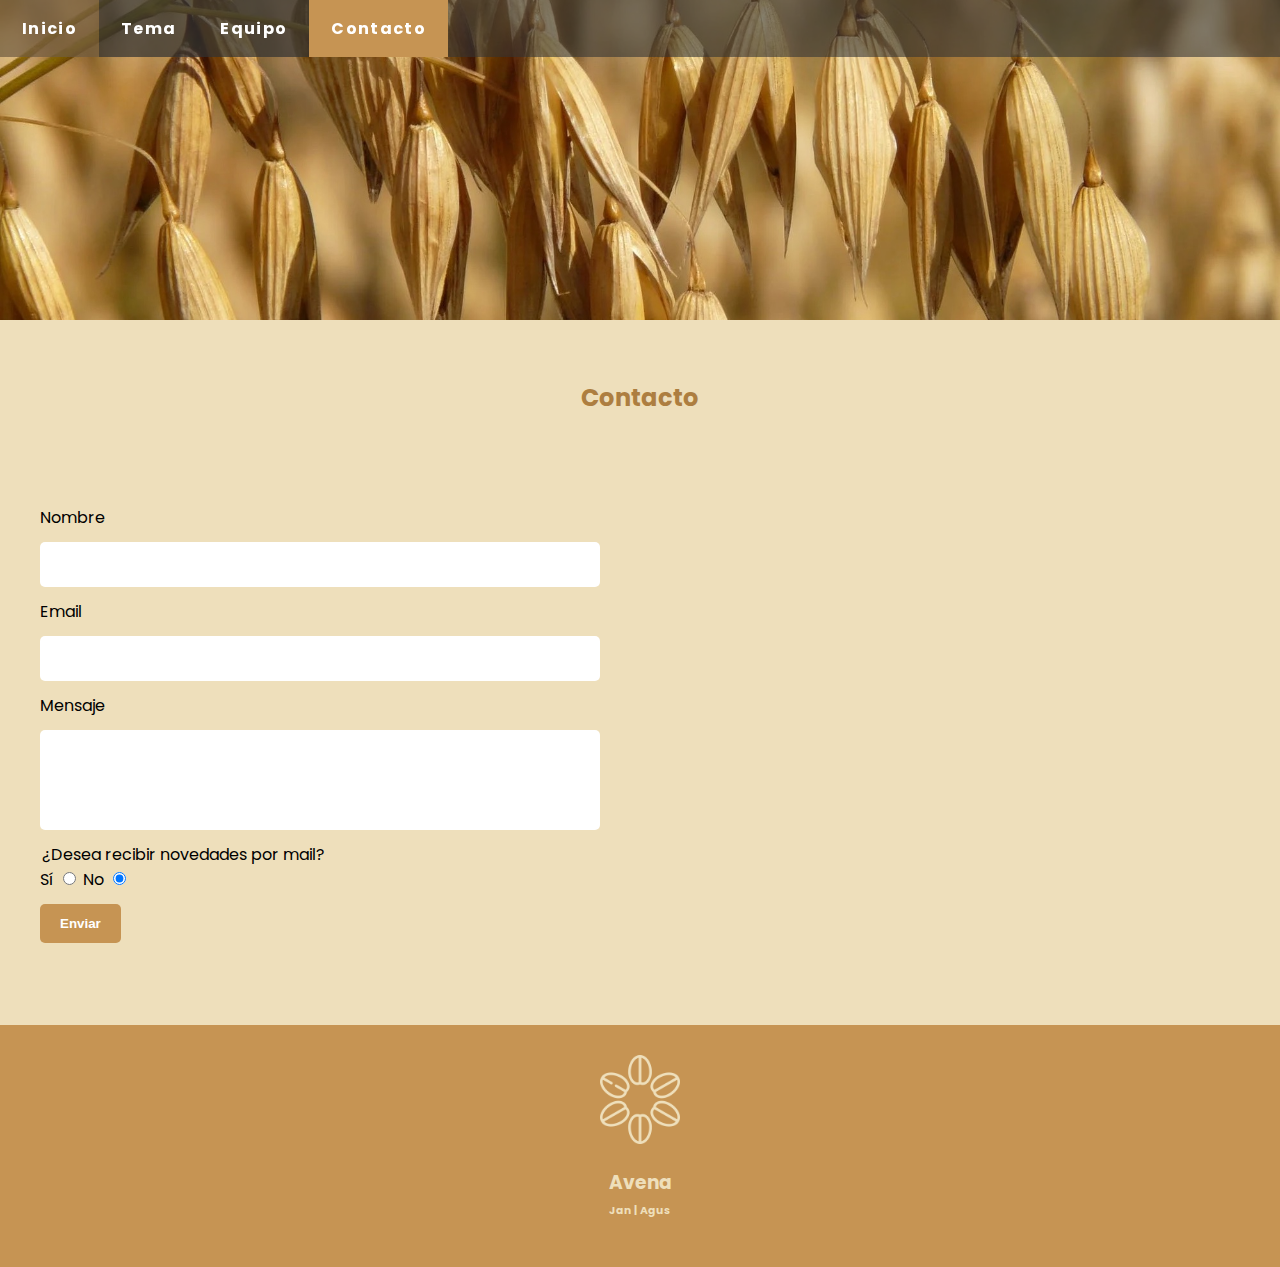
<file: contacto.html>
<!DOCTYPE html>
<html>
<head>
	<meta charset="utf-8">
	<meta name="viewport" content="width=device-width, initial-scale=1">
	<link rel="stylesheet" type="text/css" href="estilo.css">
	<title>Contacto</title>
</head>
<body>

<div class="container"> <!-- Start container-->
	
	<div class="row"> 	<!--Start row1-->
		<div id="menu" class="col-12"> <!--start div Menu-->
			<ul class="menulist">
				<li><a href="index.html">Inicio</a></li>
				<li><a href="tema.html">Tema</a></li>
				<li><a href="equipo.html">Equipo</a></li>
				<li><a class="active" href="contacto.html">Contacto</a></li>
			</ul>
		</div>
	</div> <!--End row1-->

	<div class="row"><!--Start row2-->
		<!--div Banner--> 
		<div id="banner" class="col-12 banner3"></div>
		<!--div Banner--> 
	</div> <!--End row2-->

	<div class="row"><!--Start row2-->
		<div class="col-12 padding-top">
			<h2 class="colorestitulos centrar">Contacto</h3>
		</div>
	</div> <!--End row2-->
	

	<div class="row padding-top-bot"> <!--Start row3-->
		<div class="col-6 padding block-formulario">
		<!--Formulario-->
			<form action="/action_page.php" target="_blank" method="post" name="Formulario">
			<label for="name">Nombre</label>
			<input type="text" name="Nombre" id="Nombre"><br>
			
			<label for="name">Email</label>
			<input type="text" name="Email" id="Mail"><br>
			
			<label for="mensaje">Mensaje</label>
			<input type="textarea" name="Mensaje" id="Mensaje"><br>
			
			<legend>¿Desea recibir novedades por mail?</legend>
			<label>Sí</label>
			<input type="radio" name="novedades" value="Si" checked>
			<label>No</label>
			<input type="radio" name="novedades" value="No" checked>
			<br>
			<input type="submit" name="Enviar" value="Enviar">
			</form>
		</div>
		
		<div class="col-6 padding block-mapa">
			<iframe src="https://www.google.com/maps/embed?pb=!1m18!1m12!1m3!1d13102.860222892106!2d-56.187988012653214!3d-34.813110011945305!2m3!1f0!2f0!3f0!3m2!1i1024!2i768!4f13.1!3m3!1m2!1s0x95a02b17cf2753f1%3A0x4f555711be524251!2sMolinos%20Puritas%2C%20Antigua%20Continuacion%20Colman%2C%2012400%20Montevideo%2C%20Departamento%20de%20Montevideo!5e0!3m2!1ses-419!2suy!4v1656110813757!5m2!1ses-419!2suy" width="100%" height="400px" style="border:0;" allowfullscreen="" loading="lazy" referrerpolicy="no-referrer-when-downgrade"></iframe>
		</div>
	</div> <!--End row3-->

	<div class="row"> <!--Start row4-->
		<!--div footer--> 
			<div class="col-12" id="footer"> 
				<img class="logo" src="img/logoaguscolor.png">
				<h3>Avena</h3>
				<h6>Jan | Agus</h6>
			</div>
		<!--div footer--> 
	</div> <!--End row4-->

</div> <!--End container-->

</body>
</html>
</file>
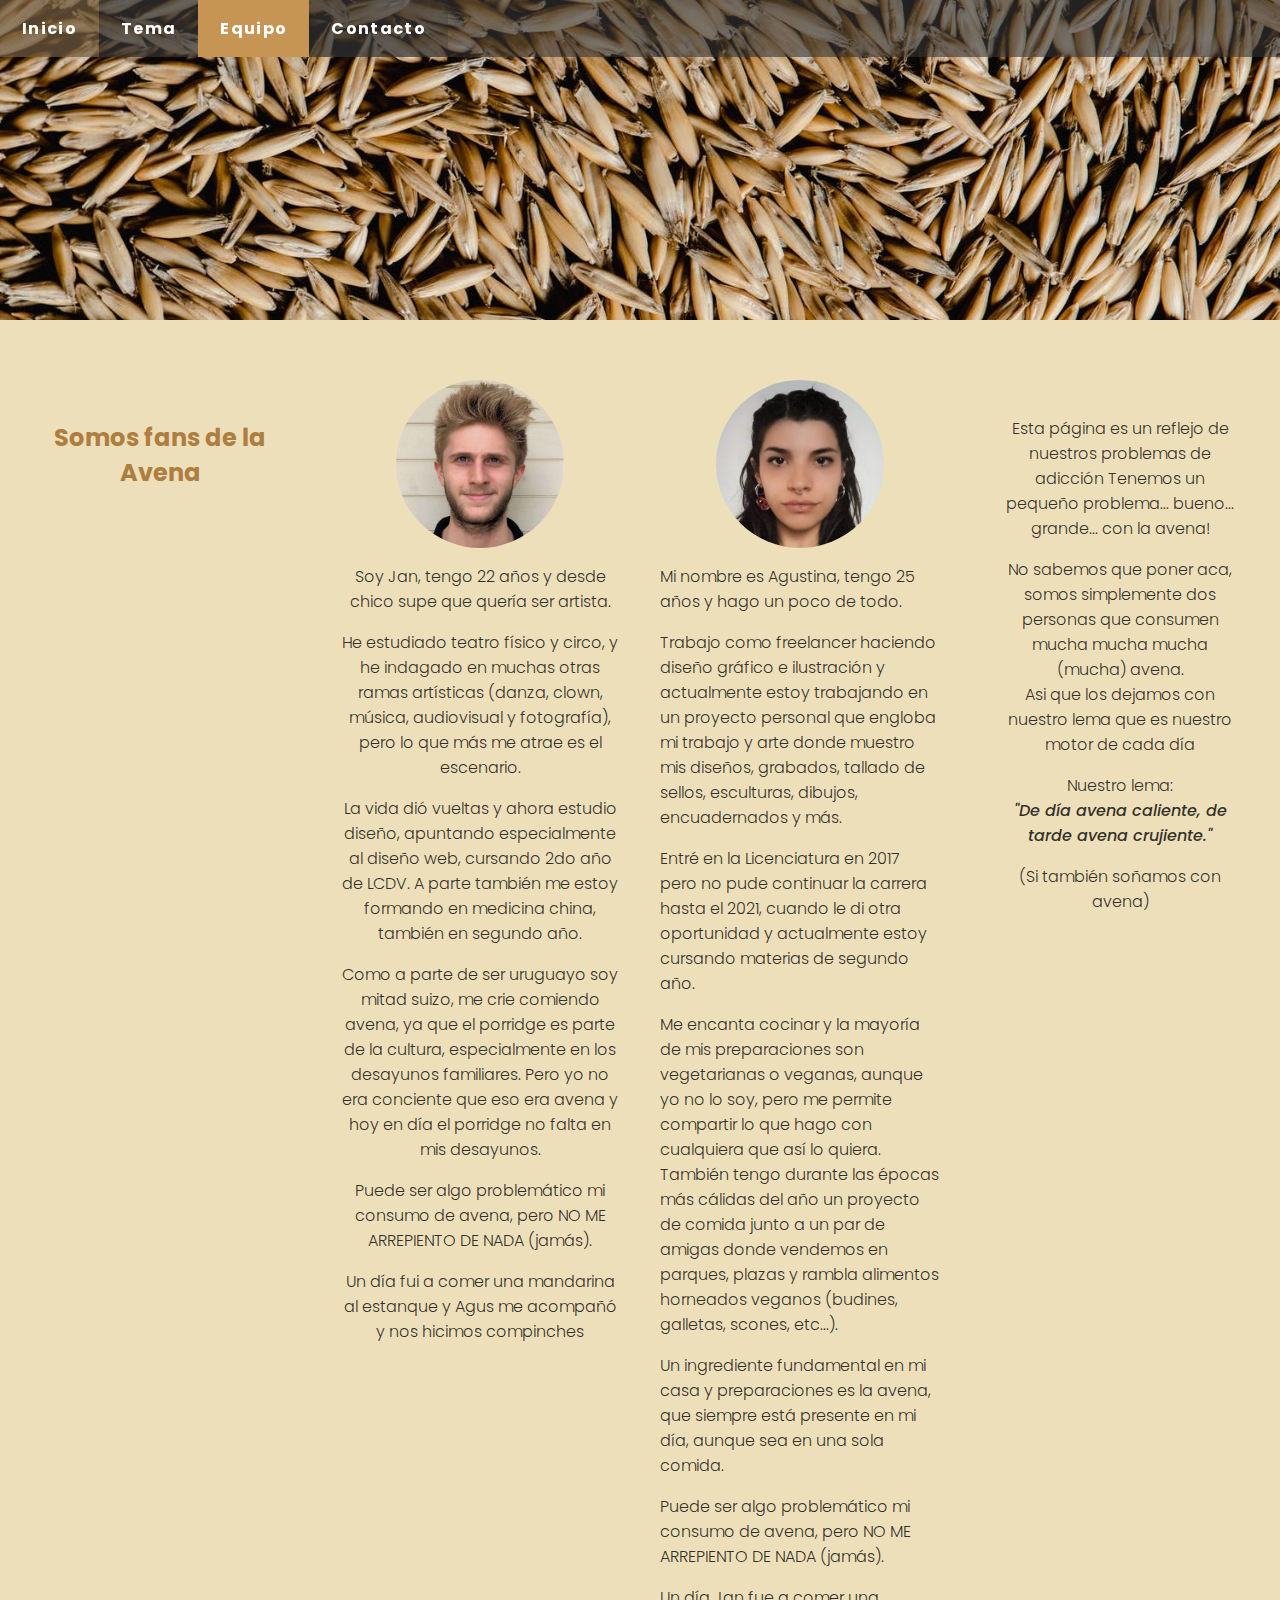
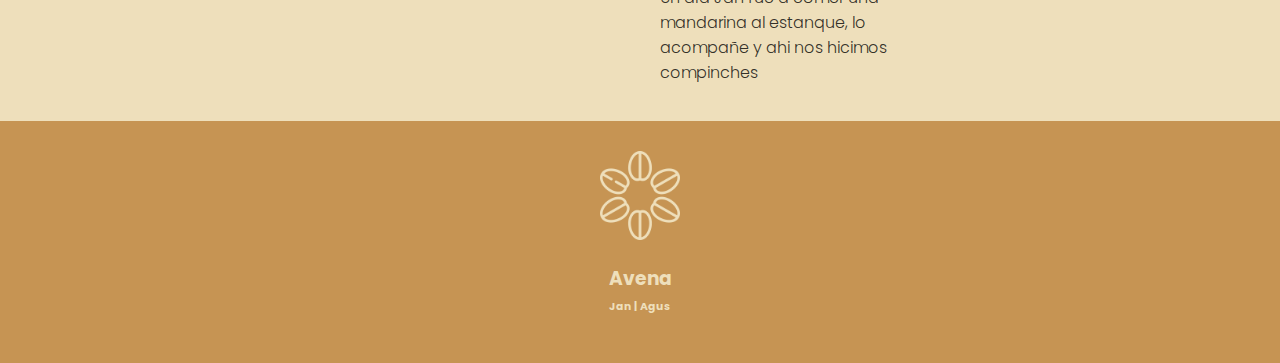
<file: equipo.html>
<!DOCTYPE html>
<html>
<head>
	<meta charset="utf-8">
	<meta name="viewport" content="width=device-width, initial-scale=1">
	<link rel="stylesheet" type="text/css" href="estilo.css">
	<title>Equipo</title>
</head>
<body>

<div class="container"> <!-- Start container-->
	
	<div class="row"> <!--Start row1-->
		<div> <!--start div Menu-->
		<ul class="col-12 menulist">
			<li><a href="index.html">Inicio</a></li>
			<li><a href="tema.html">Tema</a></li>
			<li><a class="active" href="equipo.html">Equipo</a></li>
			<li><a href="contacto.html">Contacto</a></li>
		</ul>
		</div>
	</div> <!--End row1-->

	<div class="row"> <!--Start row2-->
		<!--div Banner--> 
		<div id="banner" class="col-12 banner2" ></div>
		<!--div Banner--> 
	</div> <!--End row2-->

	<div class="row padding-top"> <!--Start row3-->
		<div class="col-3 fullheight padding centrar somosfansdelaavena">
			<h2>Somos fans de la Avena</h2>
		</div>

		<div class="col-3 fullheight centrar padding-20 block-info-jan"> <!--JAN--> 
			
			<div class="container-hover">
			<img class=" imagen1" src="img/janicono.jpg">
			 	<div class="middle">
    				<div class="text-para-hover">Jan</div>
  				</div>
  			</div>

			<p>Soy Jan, tengo 22 años y desde chico supe que quería ser artista.
			<p>He estudiado teatro físico y circo, y he indagado en muchas otras ramas artísticas (danza, clown, música, audiovisual y fotografía), pero lo que más me atrae es el escenario.</p> 
			<p>La vida dió vueltas y ahora estudio diseño, apuntando especialmente al diseño web, cursando 2do año de LCDV. A parte también me estoy formando en medicina china, también en segundo año.</p> 
			<p>Como a parte de ser uruguayo soy mitad suizo, me crie comiendo avena, ya que el porridge es parte de la cultura, especialmente en los desayunos familiares. Pero yo no era conciente que eso era avena y hoy en día el porridge no falta en mis desayunos.</p>
			<p>Puede ser algo problemático mi consumo de avena, pero NO ME ARREPIENTO DE NADA (jamás).</p>
			

			<p>Un día fui a comer una mandarina al estanque y Agus me acompañó y nos hicimos compinches</p>
		</div>


		<div class="col-3 fullheight padding-20 block-info-agus"> <!--AGUS--> 
			
			<div class="container-hover">
			<img class=" imagen1" src="img/fotoperfilagus.png">
			 	<div class="middle">
    				<div class="text-para-hover">Agus</div>
  				</div>
  			</div>

			<p>Mi nombre es Agustina, tengo 25 años y hago un poco de todo.</p>
			<p>Trabajo como freelancer haciendo diseño gráfico e ilustración y actualmente estoy trabajando en un proyecto personal que engloba mi trabajo y arte donde muestro mis diseños, grabados, tallado de sellos, esculturas, dibujos, encuadernados y más.</p>
			<p>Entré en la Licenciatura en 2017 pero no pude continuar la carrera hasta el 2021, cuando le di otra oportunidad y actualmente estoy cursando materias de segundo año.</p>
			<p>Me encanta cocinar y la mayoría de mis preparaciones son vegetarianas o veganas, aunque yo no lo soy, pero me permite compartir lo que hago con cualquiera que así lo quiera. También tengo durante las épocas más cálidas del año un proyecto de comida junto a un par de amigas donde vendemos en parques, plazas y rambla alimentos horneados veganos (budines, galletas, scones, etc...).</p>
			<p>Un ingrediente fundamental en mi casa y preparaciones es la avena, que siempre está presente en mi día, aunque sea en una sola comida.</p>
			<p>Puede ser algo problemático mi consumo de avena, pero NO ME ARREPIENTO DE NADA (jamás).</p>

			<p>Un día Jan fue a comer una mandarina al estanque, lo acompañe y ahi nos hicimos compinches</p>
		</div>


		<div class="col-3 fullheight padding centrar block-texto-ambos"> <!--Texto de ambos--> 
			<p> Esta página es un reflejo de nuestros problemas de adicción
				Tenemos un pequeño problema... bueno... grande... con la avena!</p>

				<p>No sabemos que poner aca, somos simplemente dos personas que consumen mucha mucha mucha (mucha) avena.<br>
				Asi que los dejamos con nuestro lema que es nuestro motor de cada día</p>

				<p> Nuestro lema:<br><span class="lema">"De día avena caliente, de tarde avena crujiente."</span></p> 

				<p>(Si también soñamos con avena) </p>
			
		</div> <!--End Texto ambos-->
	</div> <!--End row3-->

	<div class="row"> <!--Start row4-->	
		<!--div footer--> 
			<div class="col-12" id="footer"> 
				<img class="logo" src="img/logoaguscolor.png">
				<h3>Avena</h3>
				<h6>Jan | Agus</h6>
			</div>
		<!--div footer--> 
	</div> <!--End row4-->

</div> <!--End container-->


</body>
</html>
</file>
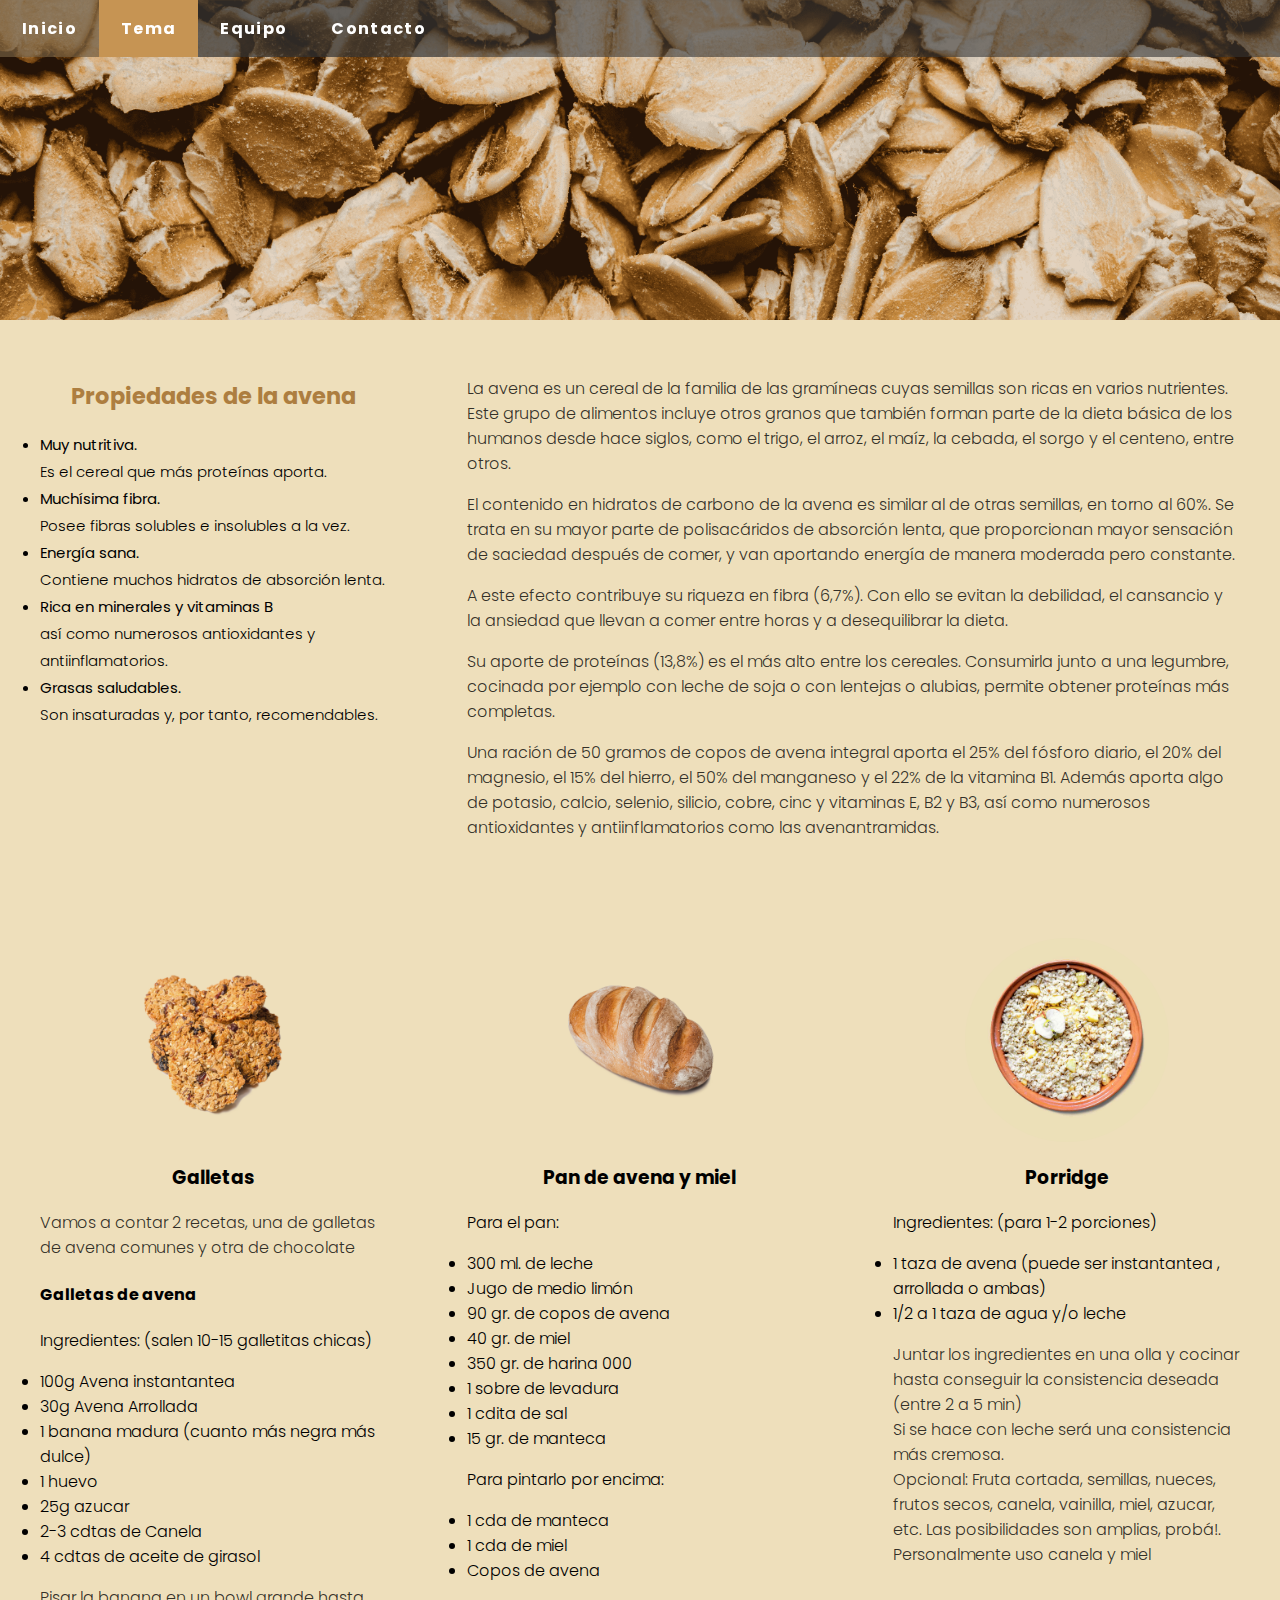
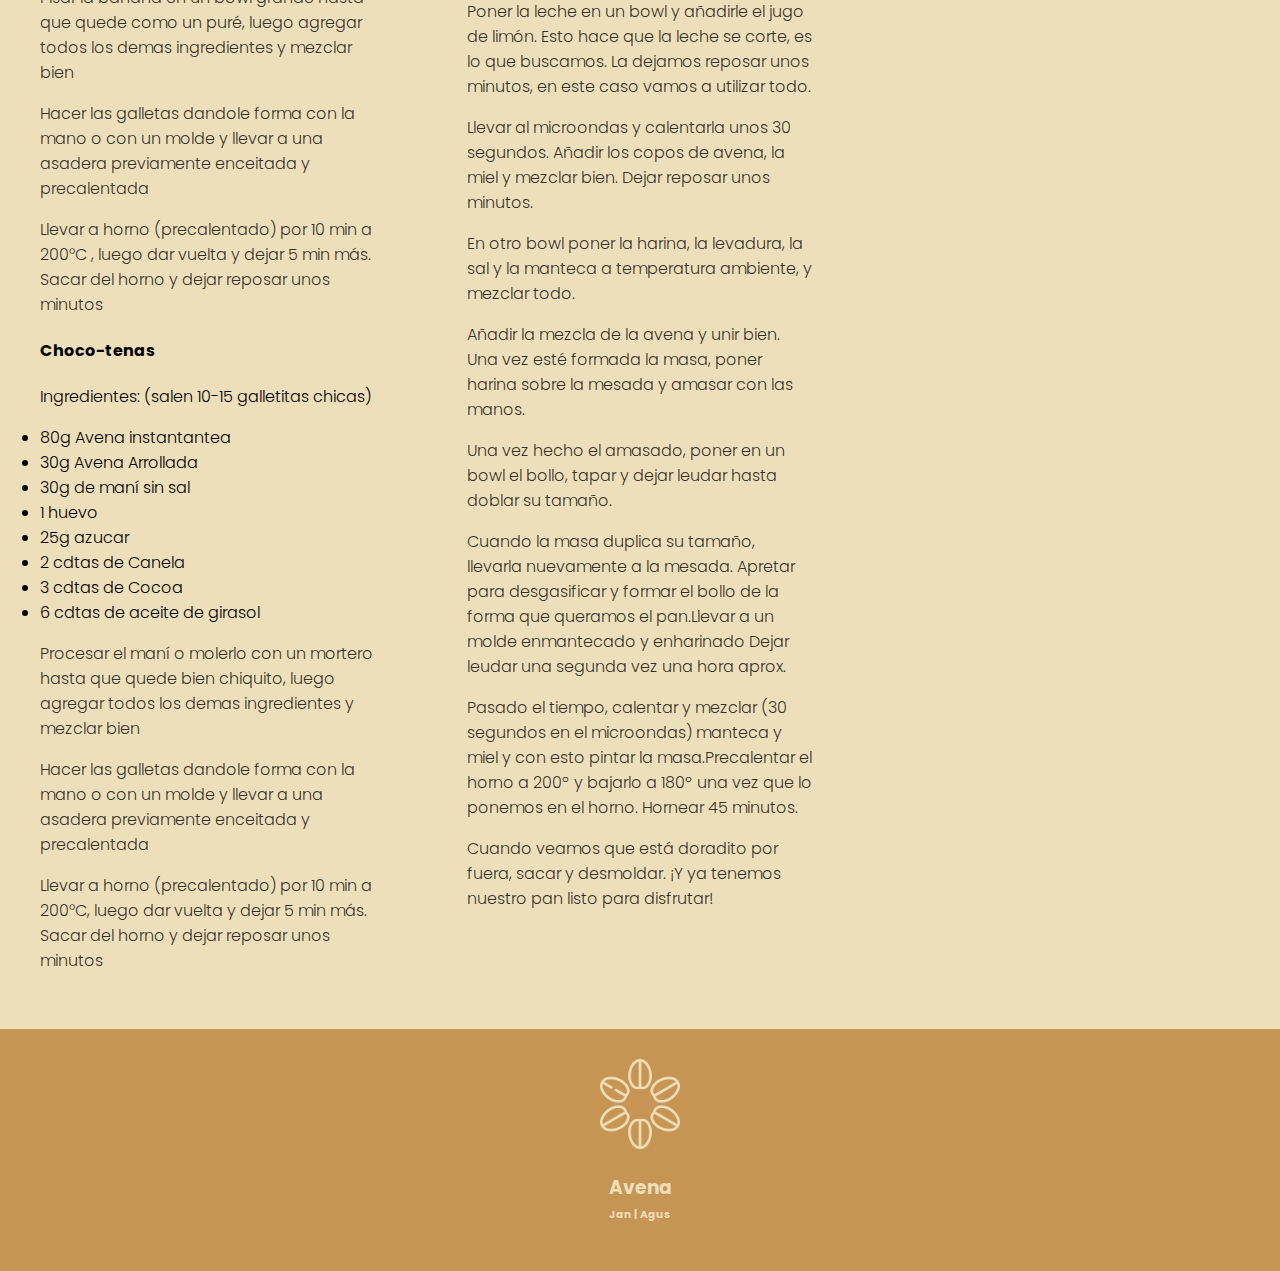
<file: tema.html>
<!DOCTYPE html>
<html>
<head>
	<meta charset="utf-8">
	<meta name="viewport" content="width=device-width, initial-scale=1">
	<link rel="stylesheet" type="text/css" href="estilo.css">
	<title>Tema</title>
</head>
<body>

<div class="container"> <!-- Start container-->
	
	<div class="row"> <!--Start row1-->
		<div> <!--start div Menu-->
		<ul class="menulist">
		<li><a href="index.html">Inicio</a></li>
		<li><a class="active"  href="tema.html">Tema</a></li>
		<li><a href="equipo.html">Equipo</a></li>
		<li><a href="contacto.html">Contacto</a></li>
		</ul>
		</div>
	</div> <!--End row1-->

	<div class="row"> <!--Start row2-->
		<!--div Banner--> 
		<div id="banner" class=" col-12 banner1" ></div>
		<!--div Banner--> 
	</div> <!--End row2-->

	<div class="row"> <!--Start row3-->
		<!--div Titulo propiedades--> 		
			<div class="col-4 padding propiedades-style">
				<h2 class="centrar">Propiedades de la avena</h2>
			<div class="line-height" >
				<ul></ul>
				<li>Muy nutritiva. <br> 
				<span class="text-style-tema"> Es el cereal que más proteínas aporta.</span></li>
				<li>Muchísima fibra. <br>
				 <span class="text-style-tema">Posee fibras solubles e insolubles a la vez.</span></li>
				<li>Energía sana. <br>
				 <span class="text-style-tema">Contiene muchos hidratos de absorción lenta.</span></li>
				<li>Rica en minerales y vitaminas B <br>
				 <span class="text-style-tema">así como numerosos antioxidantes y antiinflamatorios.</span></li>
				<li>Grasas saludables. <br>
				 <span class="text-style-tema">Son insaturadas y, por tanto, recomendables.</span></li>
			</div>
			</div>

		
	

		<!--div Propiedades --> 		
			<div class="col-8 padding padding-top">
			
				<p>La avena es un cereal de la familia de las gramíneas cuyas semillas son ricas en varios nutrientes. Este grupo de alimentos incluye otros granos que también forman parte de la dieta básica de los humanos desde hace siglos, como el trigo, el arroz, el maíz, la cebada, el sorgo y el centeno, entre otros.</p>

				<p>El contenido en hidratos de carbono de la avena es similar al de otras semillas, en torno al 60%. Se trata en su mayor parte de polisacáridos de absorción lenta, que proporcionan mayor sensación de saciedad después de comer, y van aportando energía de manera moderada pero constante.</p>

				<p>A este efecto contribuye su riqueza en fibra (6,7%). Con ello se evitan la debilidad, el cansancio y la ansiedad que llevan a comer entre horas y a desequilibrar la dieta.</p>

				<p>Su aporte de proteínas (13,8%) es el más alto entre los cereales. Consumirla junto a una legumbre, cocinada por ejemplo con leche de soja o con lentejas o alubias, permite obtener proteínas más completas.</p>

				<p>Una ración de 50 gramos de copos de avena integral aporta el 25% del fósforo diario, el 20% del magnesio, el 15% del hierro, el 50% del manganeso y el 22% de la vitamina B1.  
				Además aporta algo de potasio, calcio, selenio, silicio, cobre, cinc y vitaminas E, B2 y B3, así como numerosos antioxidantes y antiinflamatorios como las avenantramidas.
			</div>


	
	<div class="row info-recetas"> 	<!--Start row4-->
		<!--div Galletas --> 		
		<div class="col-4 padding block-galletas">
				<img class="imgtema"  src="img/galletasfondo.png">
				<h3>Galletas</h3>
				<p>Vamos a contar 2 recetas, una de galletas de avena comunes y otra de chocolate</p>

			<div class="text-style-tema" >
				<h4 >Galletas de avena</h4>
				<ul class="ul-style-tema">Ingredientes: (salen 10-15 galletitas chicas)</ul>
				<li>100g Avena instantantea</li>
				<li>30g Avena Arrollada</li>
				<li>1 banana madura (cuanto más negra más dulce)</li>
				<li>1 huevo</li>
				<li>25g azucar </li>
				<li>2-3 cdtas de Canela </li>
				<li>4 cdtas de aceite de girasol </li>
			
				<p>Pisar la banana en un bowl grande hasta que quede como un puré, luego agregar todos los demas ingredientes y mezclar bien</p>
				<p>Hacer las galletas dandole forma con la mano o con un molde y llevar a una asadera previamente enceitada y precalentada</p>
				<p>Llevar a horno (precalentado) por 10 min a 200°C , luego dar vuelta y dejar 5 min más. Sacar del horno y dejar reposar unos minutos</p>

				<h4 >Choco-tenas</h4>
				<ul class="ul-style-tema">Ingredientes: (salen 10-15 galletitas chicas)</ul>
				<li>80g Avena instantantea</li>
				<li>30g Avena Arrollada</li>
				<li>30g de maní sin sal</li>
				<li>1 huevo</li>
				<li>25g azucar </li>
				<li>2 cdtas de Canela </li>
				<li>3 cdtas de Cocoa </li>
				<li>6 cdtas de aceite de girasol </li>
			
				<p>Procesar el maní o molerlo con un mortero hasta que quede bien chiquito, luego agregar todos los demas ingredientes y mezclar bien</p>
				<p>Hacer las galletas dandole forma con la mano o con un molde y llevar a una asadera previamente enceitada y precalentada</p>
				<p>Llevar a horno (precalentado) por 10 min a 200°C, luego dar vuelta y dejar 5 min más. Sacar del horno y dejar reposar unos minutos</p>

			</div>
		</div>

		<!--div Pan --> 		
		<div class="col-4 padding block-pan">
				<img class="imgtema" src="img/panavenafondo.png">
				
				<h3>Pan de avena y miel</h3>

				
			<div class="text-style-tema" >

				<ul class="ul-style-tema">Para el pan:</ul>
				<li>300 ml. de leche</li>
				<li>Jugo de medio limón</li>
				<li>90 gr. de copos de avena</li>
				<li>40 gr. de miel</li>
				<li>350 gr. de harina 000</li>
				<li>1 sobre de levadura</li>
				<li>1 cdita de sal</li>
				<li>15 gr. de manteca</li>
				
				<ul class="ul-style-tema">Para pintarlo por encima:</ul>
				<li>1 cda de manteca</li>
				<li>1 cda de miel</li>
				<li>Copos de avena</li>

				<p>Poner la leche en un bowl y añadirle el jugo de limón. Esto hace que la leche se corte, es lo que buscamos. La dejamos reposar unos minutos, en este caso vamos a utilizar todo.</p>

				<p>Llevar al microondas y calentarla unos 30 segundos. Añadir los copos de avena, la miel y mezclar bien.  Dejar reposar unos minutos.</p>

				<p>En otro bowl poner la harina, la levadura, la sal y la manteca a temperatura ambiente, y mezclar todo.</p>

				<p>Añadir la mezcla de la avena y unir bien. Una vez esté formada la masa, poner harina sobre la mesada y amasar con las manos.</p>
			
				<p>Una vez hecho el amasado, poner en un bowl el bollo, tapar y dejar leudar hasta doblar su tamaño.</p>

				<p>Cuando la masa duplica su tamaño, llevarla nuevamente a la mesada. Apretar para desgasificar y formar el bollo de la forma que queramos el pan.Llevar a un molde enmantecado y enharinado Dejar leudar una segunda vez una hora aprox.</p>

				<p>Pasado el tiempo, calentar y mezclar (30 segundos en el microondas) manteca y miel y con esto pintar la masa.Precalentar el horno a 200º y bajarlo a 180º una vez que lo ponemos en el horno. Hornear 45 minutos.</p>

				<p>Cuando veamos que está doradito por fuera, sacar y desmoldar. ¡Y ya tenemos nuestro pan listo para disfrutar!</p>
				

			</div>
		</div>

		<!--div Poridge--> 		
		<div class="col-4 padding block-porridge">
				<img class="imgtema" src="img/porridgefondo.jpg">
				<h3>Porridge</h3>

			<div class="text-style-tema" >
				<ul class="ul-style-tema">Ingredientes: (para 1-2 porciones)</ul>
				<li>1 taza de avena (puede ser instantantea , arrollada o ambas)</li>
				<li>1/2 a 1 taza de agua y/o leche</li>
			
				<p> Juntar los ingredientes en una olla y cocinar hasta conseguir la consistencia deseada (entre 2 a 5 min) <br>
				Si se hace con leche será una consistencia más cremosa. <br>
				Opcional: Fruta cortada,  semillas, nueces, frutos secos, canela, vainilla, miel, azucar, etc. Las posibilidades son amplias, probá!. <br>
				Personalmente uso canela y miel <br>
				</p>
			</div>

		</div> 	
	</div> <!--End row4-->

	<div class="row"> <!--Start row5-->
		<!--div footer--> 
			<div class="col-12" id="footer"> 
				<img class="logo" src="img/logoaguscolor.png">
				<h3>Avena</h3>
				<h6>Jan | Agus</h6>
			</div>
		<!--div footer--> 
	</div> <!--End row5-->

</div> <!--End container-->

</body>
</html>
</file>
<file: estilo.css>
@import url('https://fonts.googleapis.com/css2?family=Poppins:wght@300;400;600;700&family=Source+Sans+Pro:wght@300;400;600;700&display=swap');
@import url('https://fonts.googleapis.com/css2?family=Righteous&display=swap');

/* ------------ estilo de columnas----------------------------- */

* {box-sizing: border-box;}
.row::after {content: ""; clear: both; display: table;}
[class*="col-"] {float: left;}
.col-1 {width: 8.33%;}
.col-2 {width: 16.66%;}
.col-3 {width: 25%;}
.col-4 {width: 33.33%;}
.col-5 {width: 41.66%;}
.col-6 {width: 50%;}
.col-7 {width: 58.33%;}
.col-8 {width: 66.66%;}
.col-9 {width: 75%;}
.col-10 {width: 83.33%;}
.col-11 {width: 91.66%;}
.col-12 {width: 100%;} 

/* ------------ estilo de columnas (end)----------------------------- */

/* ------------ estilo general (START)----------------------------- */

body {
	margin: 0px;
	padding: 0px;
	background-color: #eedfbb;
	font-family: Poppins , sans-serif;
	font-weight: 400;
}

p {
	font-family: Poppins;
	font-weight: 300;
	color: rgba(0, 0, 0, 0.8);
}

img + h3 {
	text-align: center;
}

video {
	width: 100%;
	height: auto;
	z-index: -1;
}

div {
	margin: 0px;
	padding: 0px;
}

.colorestitulos h3 ,h2 {
	color: #AD7E40;
}

.padding {
	padding: 40px;
}

.padding-20 {
	padding: 20px;
}

.padding-bot {
	padding-bottom: 40px;
}

.padding-top {
	padding-top: 40px;
}

.padding-top-bot{
	padding-top: 30px;
	padding-bottom: 30px;
}

.centrar {
	text-align: center;
}

.line-height {
	line-height: 1.8;
}

.fullheight {
	height: 100%;
}

h1 + p {
	color: white;
	text-shadow: 1px 1px grey;
}

/* ------------ estilo general (END)----------------------------- */

/* ------------ Navigation bar (START)----------------------------- */

#menu {
	top: 0;
	z-index: 1;
}

ul.menulist {
  list-style-type: none;
  margin: 0;
  padding: 0;
  overflow: hidden;
  width: 100%;
  background-color: rgba( 51, 51, 51, 0.6) ;
 	position: fixed;
 	top: 0;
 	z-index: 999;
 }


li a {
	text-decoration: none;
	display: inline-block;
	padding: 16px 22px;
	color: #fff;
	text-align: center;
	font-weight: bold;
	letter-spacing: 1pt;
	background-color: rgba(50, 50, 50, 0.3);
	float: left;
}


li a:hover:not(.active) {
	background-color: rgba( 198, 148, 83, 0.3);
}

.active {
	background-color: #c69453;
}

/* ------------ Navigation bar (END)----------------------------- */

/* ------------ Pagina Index (START)----------------------------- */

.titulo {
	text-shadow: 1px 1px grey;
	font-size: 60px;
	line-height: 0.2;
}

.titulo2 {
		text-shadow: 1px 1px grey;
		font-size: 30px;
}

.herotext {
	text-align: center;
  position: absolute;
  top: 30%;
  left: 8%;
  color: white;
  z-index: 5;
}

.subirfooter {
	padding-top: -15px;
}

/* ------------ Pagina Index (End)----------------------------- */

/* ------------ Pagina Tema (START)----------------------------- */

.text-style-tema {
	font-weight: 300;
}

.ul-style-tema {
	padding-left: 0;
}

.imgtema {
	border-radius: 100%;
	display: block;
	margin-left: auto;
  margin-right: auto;
  width: 60%;
  padding: 2px;
}


/* ------------ Pagina Tema (End)----------------------------- */

/* ------------ Pagina Eqipo (START)----------------------------- */

.container-hover {
  position: relative;
  width: 60%;
  left: 20%;
}

.imagen1 {
  opacity: 1;
  display: block;
  width: 100%;
  height: auto;
  transition: .5s ease;
  backface-visibility: hidden;
  border-radius: 100%;
}

.middle {
  transition: .5s ease;
  opacity: 0;
  position: absolute;
  top: 50%;
  left: 50%;
  transform: translate(-50%, -50%);
  -ms-transform: translate(-50%, -50%);
  text-align: center;
}

.container-hover:hover .imagen1 {
  opacity: 0.4;
  transition: 1.5s;
}

.container-hover:hover .middle {
  opacity: 1;
  transition: 0.2;
}

.text-para-hover {
  font-size: 30px;
  font-weight: bold;
}

.lema {
	font-style: italic;
	font-weight: 500;
}

/* ------------ Pagina Equipo (End)----------------------------- */

/* ------------ Banners(Start)----------------------------- */

.banner1 , .banner2 , .banner3 {
	height: 320px;   
	background-repeat: no-repeat;   
	background-position: top;   
	background-size: cover;
}

.banner1 {
	background-image: url(img/avena-tema.png);
}

.banner2 {
	background-image: url(img/avenaflocks.jpg);
}

.banner3 {
	background-image: url(img/avenaplanta01.jpg);
}

/* ------------ Banners(End)----------------------------- */

/* ------------ Footer (START)----------------------------- */

#footer {
	padding-top: 30px;
	padding-bottom: 30px;
	background-color: #c69453;
	text-align: center;
	color: #eedfbb;
	line-height: 0.2;
}

/* ------------ Footer (End)----------------------------- */

/* ------------ Formulario contacto (START)----------------------------- */

* input[type="text"] {
	width: 100%;
	margin: 12px 20px 12px 0px;
	height: 45px;
	border: none;
	border-radius: 5px;

}

* input[type="textarea"] {
	width: 100%;
	margin: 12px 20px 12px 0px;
	height: 100px;
	border: none;
	border-radius: 5px;
}

* input[type="textarea"]:hover { 
	background-color: rgba( 245, 210, 144, 1);
}

* input[type="submit"] {
	font-size: 10pt;
	margin: 12px 20px 12px 0px;
	background-color: #c69453;
	color: white;
	font-weight: bold;
	padding: 12px 20px;
	border: none;
	border-radius: 5px;
}

* input[type="submit"]:hover {
	background-color: #996A2C;
	cursor: pointer;

}

/* ------------ Formulario contacto (END)----------------------------- */


/* ------------ Responsive phone (Start)----------------------------- */

@media only screen and (max-width: 600px) {


.herotext {
	top: 25%;
	left: 25%;
}

.titulo {
	font-size: 65px;
	text-shadow: 1.5px 1.5px grey;
}

.titulo2 {
		font-size: 25px;
		text-shadow: 1.5px 1.5px grey;
}

li a {
	padding: 12px 16px;
	font-size: 13px;
}

.logo {
	width: 50px;
	padding-bottom: 10px;
}

#footer {
	height: 180px;
	line-height: 0.4;
}

.banner1 , .banner2 , .banner3 {
	height: 150px;   
}

.padding {
	padding: 10px;
}

.info-recetas li, ul {
	font-size: 10px;
	line-height: 1.3;
}

.info-recetas h3 {
	font-size: 12px;
}

.info-recetas h4 {
	font-size: 11px;
}

p {
	font-size: 11px;
}

.propiedades-style {
	font-size: 10px;
	line-height: 0.8;
}

.text-style-tema {
	font-size: 11px;
}

.propiedades-style li {
	padding-top: 7px;
}

.block-galletas, .block-pan, .block-porridge {
	width: 50%;
}

.somosfansdelaavena, .block-texto-ambos, .block-formulario, .block-mapa {
	width: 95%;
}

.block-info-jan, .block-info-agus {
	width: 50%;
	padding: 10px;
}

.padding-top {
	padding-top: 5px;
}

.padding-top-bot {
	padding-top: 10px ;
	padding-bottom: 10px;
}

video {
	display: none;
}

.imagen-fondo1 {
	opacity: 0.5;
	width: 100%;
}

}


/* ------------ Responsive Ipad (Start)----------------------------- */
@media only screen and (min-width: 601px) and (max-width: 900px) {

.imagen-fondo1{
	display: none;
}

.herotext {
	top: 20%;
	left: 9%;
}

.titulo {
	font-size: 45px;
	text-shadow: 1px 1px grey;
}

.titulo2 {
		font-size: 18px;
		text-shadow: 1px 1px grey;
}

li a {
	padding: 15px 22px;
	font-size: 15px;
}

.logo {
	width: 60px;
	padding-bottom: 10px;
}

#footer {
	height: 200px;
	line-height: 0.2;
}

.banner1 , .banner2 , .banner3 {
	height: 170px;   
}

.padding {
	padding: 20px;
}

p {
	font-size: 14px;
}

.info-recetas li, ul {
	font-size: 12px;
	line-height: 1.3;
}

.propiedades-style {
	font-size: 12px;
}

.propiedades-style li {
	padding-top: 10px;
}

.block-galletas, .block-pan, .block-porridge {
	width: 50%;
}

.somosfansdelaavena, .block-texto-ambos, .block-formulario, .block-mapa {
	width: 95%;
}

.block-info-jan, .block-info-agus {
	width: 50%;
	padding: 10px;
}


}

/* ------------ Responsive Desktop (Start)----------------------------- */
@media only screen and (min-width: 901px) {

.imagen-fondo1{
	display: none;
}

.propiedades-style {
	font-size: 15px;
}

.logo {
	width: 80px;
	padding-bottom: 18px;
}

}
</file>
